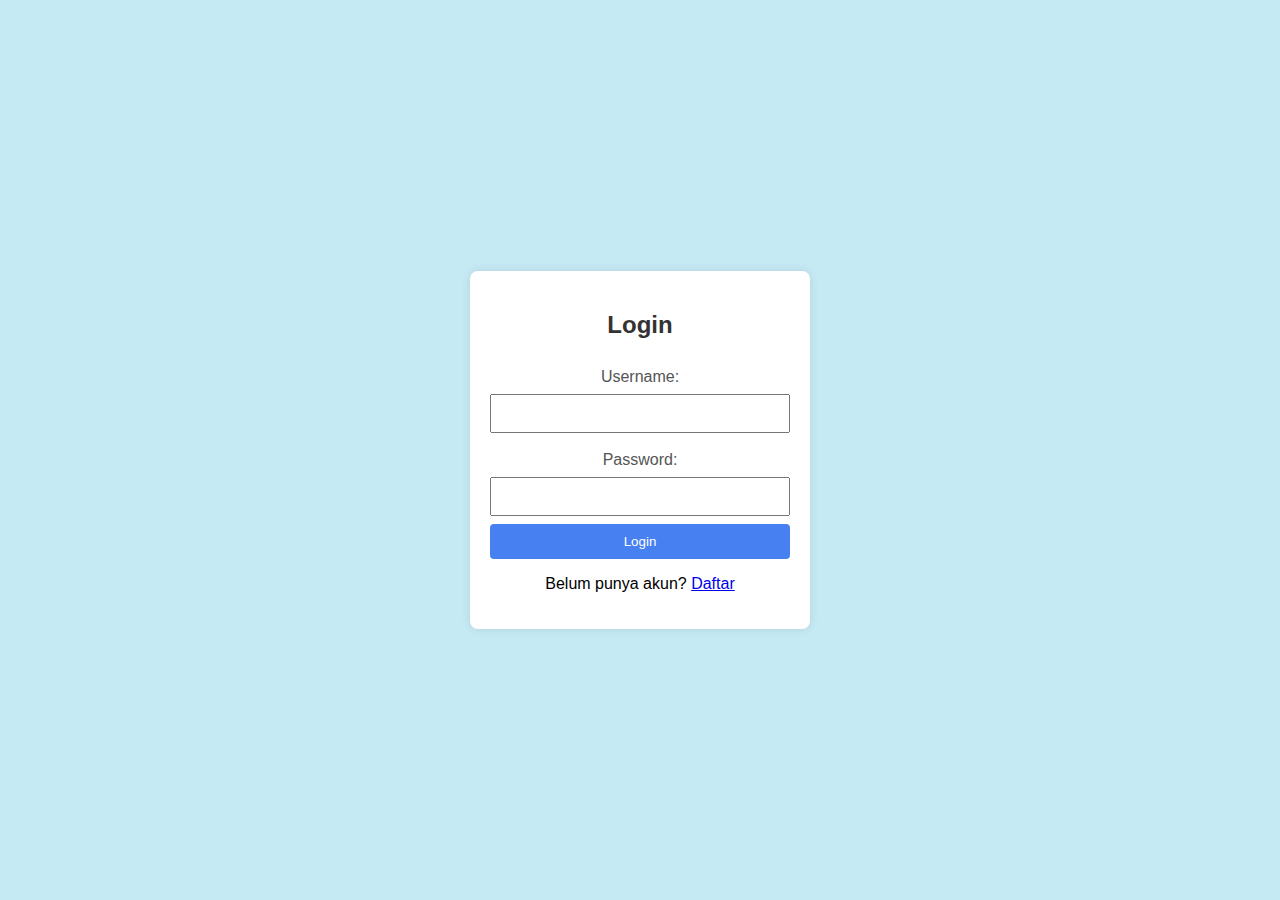
<file: login.html>
<!DOCTYPE html>
<html lang="en">
<head>
    <meta charset="UTF-8">
    <meta name="viewport" content="width=device-width, initial-scale=1.0">
    <title>Login</title>
    <style>
        body {
            font-family: 'Arial', sans-serif;
            background-color: #c6eaf4;
            margin: 0;
            padding: 0;
            display: flex;
            justify-content: center;
            align-items: center;
            height: 100vh;
        }

        .login-container {
            background-color: #fff;
            padding: 20px;
            border-radius: 8px;
            box-shadow: 0 0 10px rgba(0, 0, 0, 0.1);
            width: 300px;
            text-align: center;
        }

        form {
            display: flex;
            flex-direction: column;
        }

        h2 {
            color: #333;
        }

        label {
            margin-top: 10px;
            color: #555;
        }

        input {
            width: 100%;
            padding: 10px;
            margin: 8px 0;
            box-sizing: border-box;
        }

        button {
            background-color: #4780f1;
            color: white;
            padding: 10px;
            border: none;
            border-radius: 4px;
            cursor: pointer;
            width: 100%;
        }
    </style>
</head>
<body>

<div class="login-container">
    <form>
        <h2>Login</h2>
        <label for="username">Username:</label>
        <input type="text" id="username" name="username" required>

        <label for="password">Password:</label>
        <input type="password" id="password" name="password" required>

        <button type="button" onclick="redirectToIndex()">Login</button>
    </form>

    <p>Belum punya akun? <a href="register.html">Daftar</a></p>
</div>

<script>
    function redirectToIndex() {
    var username = document.getElementById("username").value;

    // Save username to localStorage
    localStorage.setItem("username", username);

    // Redirect to index.html or any other desired page
    window.location.href = "index.html";
}

    function loginUser() {
        // Implement your login logic here
        // Assuming successful login, store username in localStorage
        var username = document.getElementById("username").value;
        localStorage.setItem("username", username);

        // Redirect to index.html or any other desired page
        window.location.href = "index.html";
    }
    
</script>

</body>
</html>
</file>
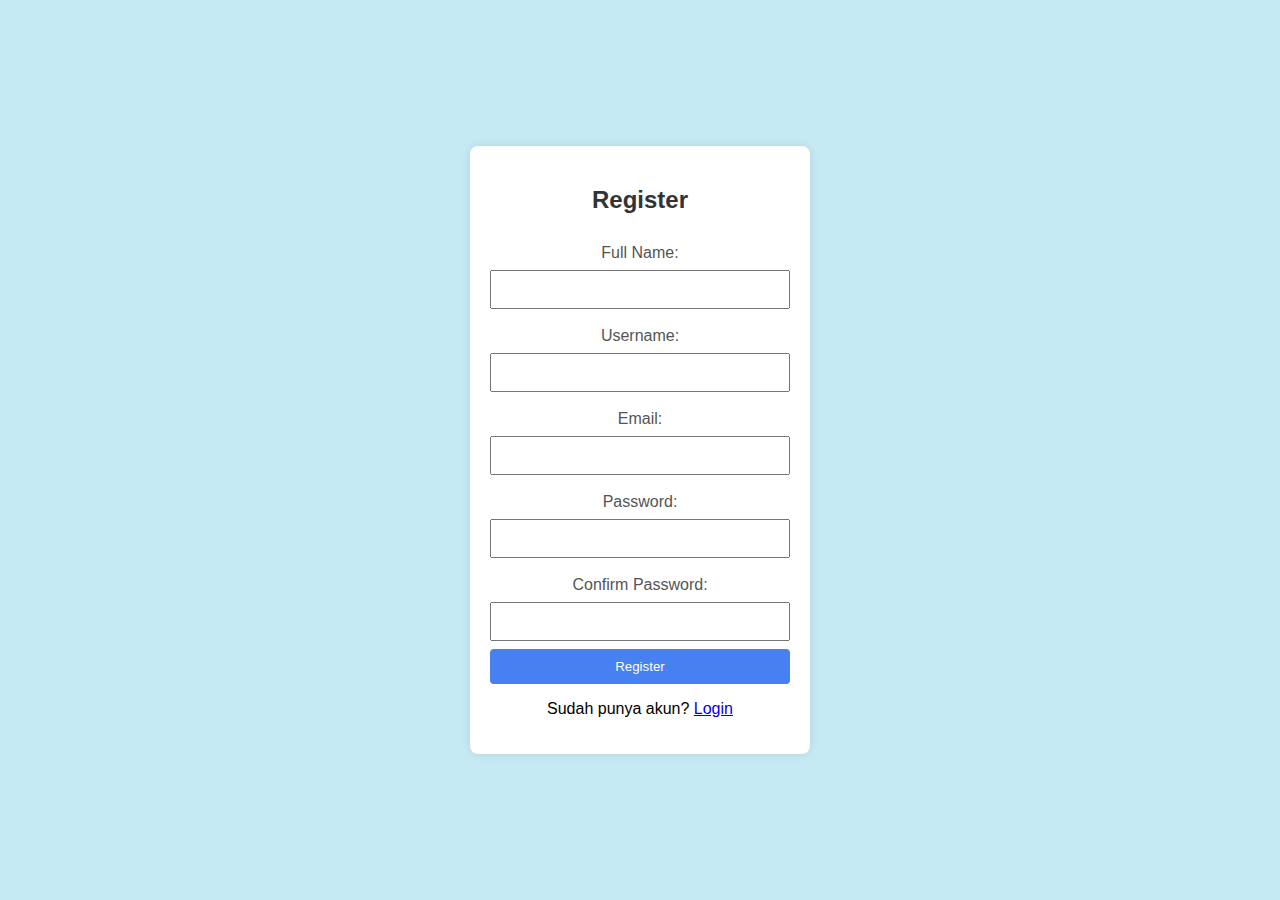
<file: register.html>
<!DOCTYPE html>
<html lang="en">
<head>
    <meta charset="UTF-8">
    <meta name="viewport" content="width=device-width, initial-scale=1.0">
    <title>Register</title>
    <style>
        body {
            font-family: 'Arial', sans-serif;
            background-color: #c6eaf4;
            margin: 0;
            padding: 0;
            display: flex;
            justify-content: center;
            align-items: center;
            height: 100vh;
        }

        .login-container {
            background-color: #fff;
            padding: 20px;
            border-radius: 8px;
            box-shadow: 0 0 10px rgba(0, 0, 0, 0.1);
            width: 300px;
            text-align: center;
        }

        form {
            display: flex;
            flex-direction: column;
        }

        h2 {
            color: #333;
        }

        label {
            margin-top: 10px;
            color: #555;
        }

        input {
            width: 100%;
            padding: 10px;
            margin: 8px 0;
            box-sizing: border-box;
        }

        button {
            background-color: #4780f1;
            color: white;
            padding: 10px;
            border: none;
            border-radius: 4px;
            cursor: pointer;
            width: 100%;
        }
    </style>
</head>
<body>

<div class="login-container">
    <form>
        <h2>Register</h2>
        <label for="fullname">Full Name:</label>
        <input type="text" id="fullname" name="fullname" required>

        <label for="username">Username:</label>
        <input type="text" id="username" name="username" required>

        <label for="email">Email:</label>
        <input type="email" id="email" name="email" required>

        <label for="password">Password:</label>
        <input type="password" id="password" name="password" required>

        <label for="confirm-password">Confirm Password:</label>
        <input type="password" id="confirm-password" name="confirm-password" required>

        <button type="button" onclick="registerUser()">Register</button>
    </form>

    <p>Sudah punya akun? <a href="login.html">Login</a></p>
</div>

<script>
    function registerUser() {
        // Implement your registration logic here
        // This can include sending data to a server, storing in a database, etc.
        alert("Registration successful!");
        // Redirect to login page after successful registration
        window.location.href = "login.html";
    }
</script>

</body>
</html>
</file>
